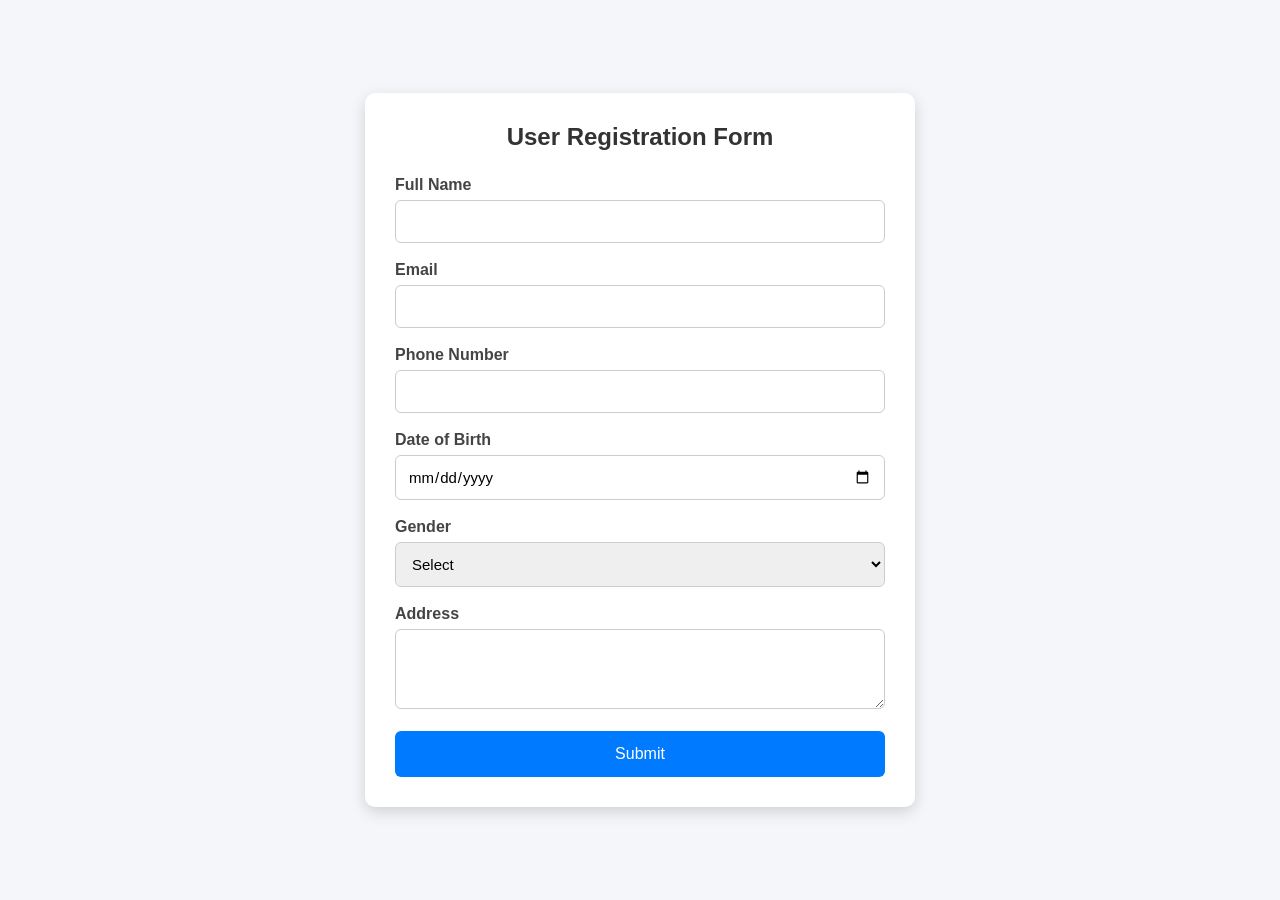
<file: Index.html>
<!DOCTYPE html>
<html lang="en">
<head>
    <meta charset="UTF-8">
    <meta name="viewport" content="width=device-width, initial-scale=1.0">
    <title>Registration Form</title>

    <style>
        *{
            margin:0;
            padding:0;
            box-sizing:border-box;
            font-family:Arial, Helvetica, sans-serif;
        }

        body{
            background:#f4f6f9;
            display:flex;
            justify-content:center;
            align-items:center;
            min-height:100vh;
            padding:20px;
        }

        .container{
            width:100%;
            max-width:550px;
            background:#fff;
            padding:30px;
            border-radius:10px;
            box-shadow:0 5px 15px rgba(0,0,0,.15);
        }

        h2{
            text-align:center;
            margin-bottom:25px;
            color:#333;
        }

        .form-group{
            margin-bottom:18px;
        }

        label{
            display:block;
            margin-bottom:6px;
            font-weight:bold;
            color:#444;
        }

        input,
        textarea,
        select{
            width:100%;
            padding:12px;
            border:1px solid #ccc;
            border-radius:6px;
            font-size:15px;
        }

        textarea{
            resize:vertical;
            min-height:80px;
        }

        button{
            width:100%;
            padding:14px;
            border:none;
            background:#007BFF;
            color:white;
            font-size:16px;
            border-radius:6px;
            cursor:pointer;
            transition:.3s;
        }

        button:hover{
            background:#0056b3;
        }

        .success{
            display:none;
            color:green;
            text-align:center;
            margin-top:15px;
            font-weight:bold;
        }

        .error{
            display:none;
            color:red;
            text-align:center;
            margin-top:15px;
            font-weight:bold;
        }
    </style>
</head>
<body>

<div class="container">

    <h2>User Registration Form</h2>

    <form id="myForm">

        <div class="form-group">
            <label>Full Name</label>
            <input type="text" name="name" required>
        </div>

        <div class="form-group">
            <label>Email</label>
            <input type="email" name="email" required>
        </div>

        <div class="form-group">
            <label>Phone Number</label>
            <input type="tel" name="phone" required>
        </div>

        <div class="form-group">
            <label>Date of Birth</label>
            <input type="date" name="dob">
        </div>

        <div class="form-group">
            <label>Gender</label>
            <select name="gender">
                <option value="">Select</option>
                <option>Male</option>
                <option>Female</option>
                <option>Other</option>
            </select>
        </div>

        <div class="form-group">
            <label>Address</label>
            <textarea name="address"></textarea>
        </div>

        <button type="submit">Submit</button>

    </form>

    <div class="success" id="success">
        Form submitted successfully!
    </div>

    <div class="error" id="error">
        Something went wrong.
    </div>

</div>

<script>

document.getElementById("myForm").addEventListener("submit", async function(e){

    e.preventDefault();

    const formData = Object.fromEntries(new FormData(this));

    try{

        const response = await fetch("YOUR_N8N_WEBHOOK_URL",{

            method:"POST",

            headers:{
                "Content-Type":"application/json"
            },

            body:JSON.stringify(formData)

        });

        if(response.ok){

            document.getElementById("success").style.display="block";
            document.getElementById("error").style.display="none";

            this.reset();

        }else{

            throw new Error();

        }

    }catch(err){

        document.getElementById("error").style.display="block";
        document.getElementById("success").style.display="none";

    }

});

</script>

</body>
</html>
</file>
